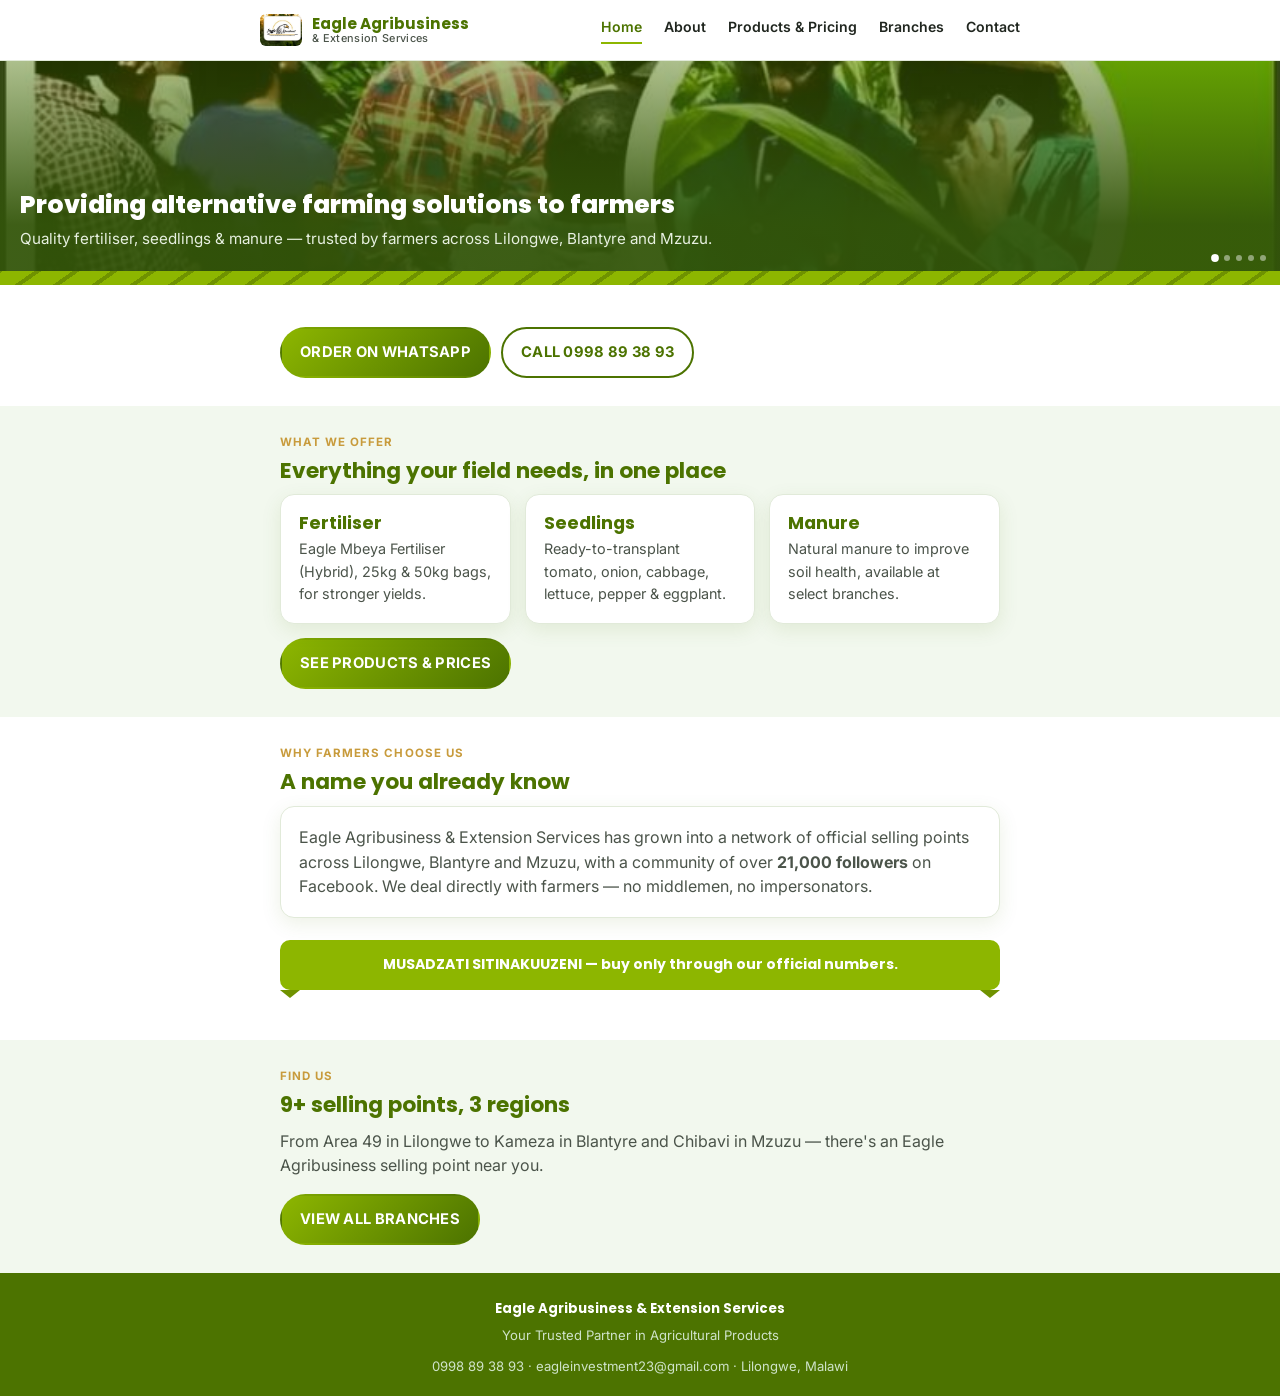
<file: index.html>
<!DOCTYPE html>
<html lang="en">
<head>
<meta charset="UTF-8">
<meta name="viewport" content="width=device-width, initial-scale=1.0">
<title>Eagle Agribusiness & Extension Services | Your Trusted Partner in Agricultural Products</title>
<meta name="description" content="Quality fertiliser, seedlings and manure from Eagle Agribusiness & Extension Services. Order via WhatsApp or call 0998 89 38 93.">
<link rel="icon" href="images/logo.png">
<link rel="stylesheet" href="style.css">
</head>
<body>

<header class="site-header">
  <div class="wrap-inner">
    <a href="index.html" style="display:flex;align-items:center;gap:10px;">
      <img src="images/logo.png" class="logo" alt="Eagle Agribusiness logo">
      <span class="brand">Eagle Agribusiness<small>&amp; Extension Services</small></span>
    </a>
    <button class="menu-toggle" id="menuToggle" type="button" aria-label="Menu" aria-expanded="false">
      <span class="bar"></span><span class="bar"></span><span class="bar"></span>
    </button>
    <nav class="top-nav">
      <a href="index.html" class="active">Home</a>
      <a href="about.html">About</a>
      <a href="products.html">Products &amp; Pricing</a>
      <a href="branches.html">Branches</a>
      <a href="contact.html">Contact</a>
    </nav>
  </div>
</header>

<div class="hero">
  <div class="hero-slideshow" id="heroSlideshow">
    <img src="images/hero-field.jpg" class="hero-photo active" alt="Eagle Agribusiness extension officers in the field">
    <img src="images/farmer-scene.jpg" class="hero-photo" alt="Farmer using Eagle Agribusiness services">
    <img src="images/products/tomato-select.jpg" class="hero-photo" alt="Tomato seedlings ready for transplant">
    <img src="images/hero-fert.jpg" class="hero-photo" alt="Eagle Mbeya Fertiliser bags ready for sale">
    <img src="images/products/cabbage-field-1.jpg" class="hero-photo" alt="Cabbage growing in the field">
  </div>
  <div class="slide-dots" id="heroDots">
    <span class="active"></span><span></span><span></span><span></span><span></span>
  </div>
  <div class="hero-copy">
    <h1>Providing alternative farming solutions to farmers</h1>
    <p>Quality fertiliser, seedlings &amp; manure — trusted by farmers across Lilongwe, Blantyre and Mzuzu.</p>
  </div>
</div>
<div class="field-row"></div>

<main>
  <section class="section">
    <div class="wrap">
      <div class="btn-row">
        <a class="btn btn-primary pulse" href="https://wa.me/265998893893" target="_blank" rel="noopener">Order on WhatsApp</a>
        <a class="btn btn-outline dark" href="tel:+265998893893">Call 0998 89 38 93</a>
      </div>
    </div>
  </section>

  <section class="section tint">
    <div class="wrap">
      <span class="eyebrow">What we offer</span>
      <h2>Everything your field needs, in one place</h2>
      <div class="offer-grid">
        <div class="offer-card reveal">
          <h3>Fertiliser</h3>
          <p>Eagle Mbeya Fertiliser (Hybrid), 25kg &amp; 50kg bags, for stronger yields.</p>
        </div>
        <div class="offer-card reveal">
          <h3>Seedlings</h3>
          <p>Ready-to-transplant tomato, onion, cabbage, lettuce, pepper &amp; eggplant.</p>
        </div>
        <div class="offer-card reveal">
          <h3>Manure</h3>
          <p>Natural manure to improve soil health, available at select branches.</p>
        </div>
      </div>
      <div class="btn-row">
        <a class="btn btn-primary" href="products.html">See products &amp; prices</a>
      </div>
    </div>
  </section>

  <section class="section">
    <div class="wrap">
      <span class="eyebrow">Why farmers choose us</span>
      <h2>A name you already know</h2>
      <div class="card reveal">
        <p style="margin-bottom:0;">Eagle Agribusiness &amp; Extension Services has grown into a network of official selling points across Lilongwe, Blantyre and Mzuzu, with a community of over <strong>21,000 followers</strong> on Facebook. We deal directly with farmers — no middlemen, no impersonators.</p>
      </div>
      <div class="trust-ribbon reveal">
        MUSADZATI SITINAKUUZENI — buy only through our official numbers.
      </div>
    </div>
  </section>

  <section class="section tint">
    <div class="wrap">
      <span class="eyebrow">Find us</span>
      <h2>9+ selling points, 3 regions</h2>
      <p>From Area 49 in Lilongwe to Kameza in Blantyre and Chibavi in Mzuzu — there's an Eagle Agribusiness selling point near you.</p>
      <div class="btn-row">
        <a class="btn btn-primary" href="branches.html">View all branches</a>
      </div>
    </div>
  </section>
</main>

<footer>
  <div class="brand-line">Eagle Agribusiness &amp; Extension Services</div>
  <div>Your Trusted Partner in Agricultural Products</div>
  <div style="margin-top:10px;">0998 89 38 93 · eagleinvestment23@gmail.com · Lilongwe, Malawi</div>
</footer>

<script src="reveal.js"></script>
<script>
(function () {
  var photos = document.querySelectorAll('#heroSlideshow .hero-photo');
  var dots = document.querySelectorAll('#heroDots span');
  if (photos.length <= 1) return;

  var reduceMotion = window.matchMedia && window.matchMedia('(prefers-reduced-motion: reduce)').matches;
  if (reduceMotion) return; // first photo stays visible, no motion

  var i = 0;
  setInterval(function () {
    photos[i].classList.remove('active');
    if (dots[i]) dots[i].classList.remove('active');
    i = (i + 1) % photos.length;
    photos[i].classList.add('active');
    if (dots[i]) dots[i].classList.add('active');
  }, 4000);
})();
</script>

</body>
</html>
</file>
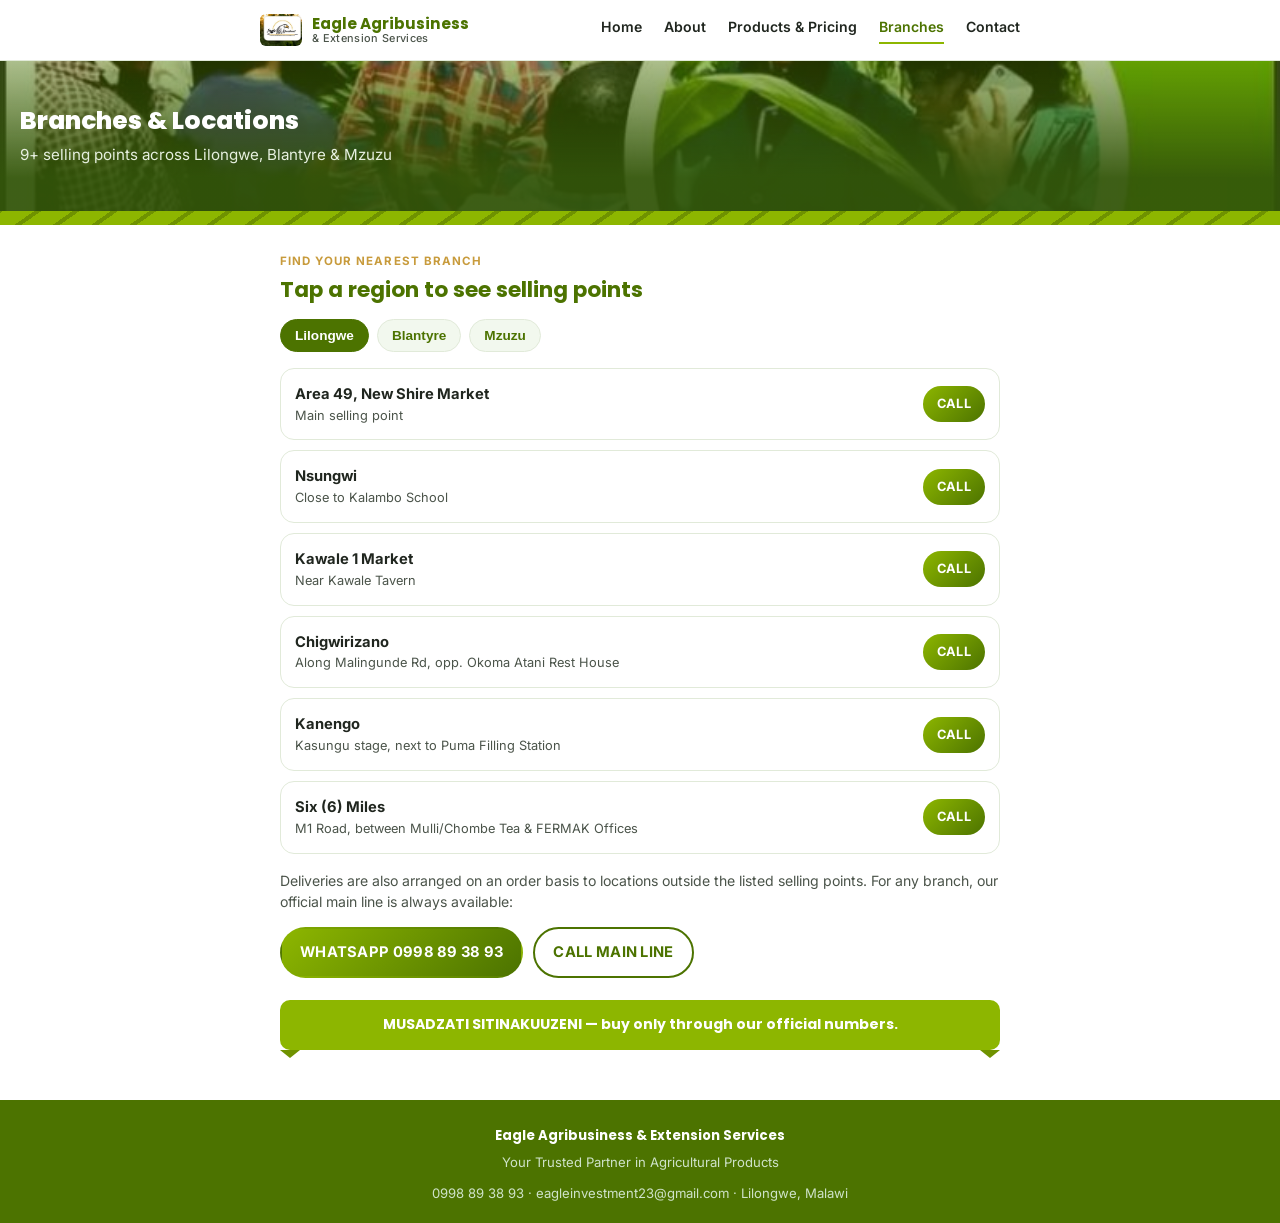
<file: branches.html>
<!DOCTYPE html>
<html lang="en">
<head>
<meta charset="UTF-8">
<meta name="viewport" content="width=device-width, initial-scale=1.0">
<title>Branches & Locations | Eagle Agribusiness & Extension Services</title>
<meta name="description" content="Find your nearest Eagle Agribusiness & Extension Services selling point in Lilongwe, Blantyre, or Mzuzu.">
<link rel="icon" href="images/logo.png">
<link rel="stylesheet" href="style.css">
<script src="reveal.js"></script>
</head>
<body>

<header class="site-header">
  <div class="wrap-inner">
    <a href="index.html" style="display:flex;align-items:center;gap:10px;">
      <img src="images/logo.png" class="logo" alt="Eagle Agribusiness logo">
      <span class="brand">Eagle Agribusiness<small>&amp; Extension Services</small></span>
    </a>
    <button class="menu-toggle" id="menuToggle" type="button" aria-label="Menu" aria-expanded="false">
      <span class="bar"></span><span class="bar"></span><span class="bar"></span>
    </button>
    <nav class="top-nav">
      <a href="index.html">Home</a>
      <a href="about.html">About</a>
      <a href="products.html">Products &amp; Pricing</a>
      <a href="branches.html" class="active">Branches</a>
      <a href="contact.html">Contact</a>
    </nav>
  </div>
</header>

<div class="hero page-hero">
  <img src="images/hero-field.jpg" class="hero-photo" alt="Eagle Agribusiness branch network">
  <div class="hero-copy">
    <h1>Branches &amp; Locations</h1>
    <p>9+ selling points across Lilongwe, Blantyre &amp; Mzuzu</p>
  </div>
</div>
<div class="field-row"></div>

<main>
  <section class="section">
    <div class="wrap">
      <span class="eyebrow">Find your nearest branch</span>
      <h2>Tap a region to see selling points</h2>

      <div class="region-tabs">
        <button class="region-tab active" data-region="lilongwe">Lilongwe</button>
        <button class="region-tab" data-region="blantyre">Blantyre</button>
        <button class="region-tab" data-region="mzuzu">Mzuzu</button>
      </div>

      <div class="branch-list active" id="lilongwe">
        <div class="branch-card reveal">
          <div><div class="name">Area 49, New Shire Market</div><div class="sub">Main selling point</div></div>
          <a class="branch-call" href="tel:+265997131597">Call</a>
        </div>
        <div class="branch-card reveal">
          <div><div class="name">Nsungwi</div><div class="sub">Close to Kalambo School</div></div>
          <a class="branch-call" href="tel:+265996731313">Call</a>
        </div>
        <div class="branch-card reveal">
          <div><div class="name">Kawale 1 Market</div><div class="sub">Near Kawale Tavern</div></div>
          <a class="branch-call" href="tel:+265997703107">Call</a>
        </div>
        <div class="branch-card reveal">
          <div><div class="name">Chigwirizano</div><div class="sub">Along Malingunde Rd, opp. Okoma Atani Rest House</div></div>
          <a class="branch-call" href="tel:+265996849161">Call</a>
        </div>
        <div class="branch-card reveal">
          <div><div class="name">Kanengo</div><div class="sub">Kasungu stage, next to Puma Filling Station</div></div>
          <a class="branch-call" href="tel:+265999002505">Call</a>
        </div>
        <div class="branch-card reveal">
          <div><div class="name">Six (6) Miles</div><div class="sub">M1 Road, between Mulli/Chombe Tea &amp; FERMAK Offices</div></div>
          <a class="branch-call" href="tel:+265997335159">Call</a>
        </div>
      </div>

      <div class="branch-list" id="blantyre">
        <div class="branch-card reveal">
          <div><div class="name">Kameza Round-About</div><div class="sub">Magalasi Road, opp. Topic Shopping Centre</div></div>
          <a class="branch-call" href="tel:+265997766643">Call</a>
        </div>
        <div class="branch-card reveal">
          <div><div class="name">BT (Thamanda) Shop</div><div class="sub">Blantyre selling point</div></div>
          <a class="branch-call" href="tel:+265998661242">Call</a>
        </div>
        <div class="branch-card reveal">
          <div><div class="name">BT (Kameza) Shop</div><div class="sub">Blantyre selling point</div></div>
          <a class="branch-call" href="tel:+265997766643">Call</a>
        </div>
      </div>

      <div class="branch-list" id="mzuzu">
        <div class="branch-card reveal">
          <div><div class="name">Chibavi Shop</div><div class="sub">Order basis — call ahead</div></div>
          <a class="branch-call" href="tel:+265884047287">Call</a>
        </div>
      </div>

      <p style="margin-top:16px; font-size:0.88rem;">Deliveries are also arranged on an order basis to locations outside the listed selling points. For any branch, our official main line is always available:</p>
      <div class="btn-row">
        <a class="btn btn-primary pulse" href="https://wa.me/265998893893" target="_blank" rel="noopener">WhatsApp 0998 89 38 93</a>
        <a class="btn btn-outline dark" href="tel:+265998893893">Call main line</a>
      </div>
      <div class="trust-ribbon reveal">MUSADZATI SITINAKUUZENI — buy only through our official numbers.</div>
    </div>
  </section>
</main>

<footer>
  <div class="brand-line">Eagle Agribusiness &amp; Extension Services</div>
  <div>Your Trusted Partner in Agricultural Products</div>
  <div style="margin-top:10px;">0998 89 38 93 · eagleinvestment23@gmail.com · Lilongwe, Malawi</div>
</footer>

<script>
// Array.prototype.forEach.call(...) used instead of nodeList.forEach()
// directly, since some older phone browsers/WebViews don't support
// NodeList.forEach even though they support arrow functions etc.
Array.prototype.forEach.call(document.querySelectorAll('.region-tab'), function (tab) {
  tab.addEventListener('click', function () {
    Array.prototype.forEach.call(document.querySelectorAll('.region-tab'), function (t) { t.classList.remove('active'); });
    Array.prototype.forEach.call(document.querySelectorAll('.branch-list'), function (l) { l.classList.remove('active'); });
    tab.classList.add('active');
    document.getElementById(tab.dataset.region).classList.add('active');
    if (window.eagleReveal) window.eagleReveal.refresh();
  });
});
</script>

</body>
</html>
</file>
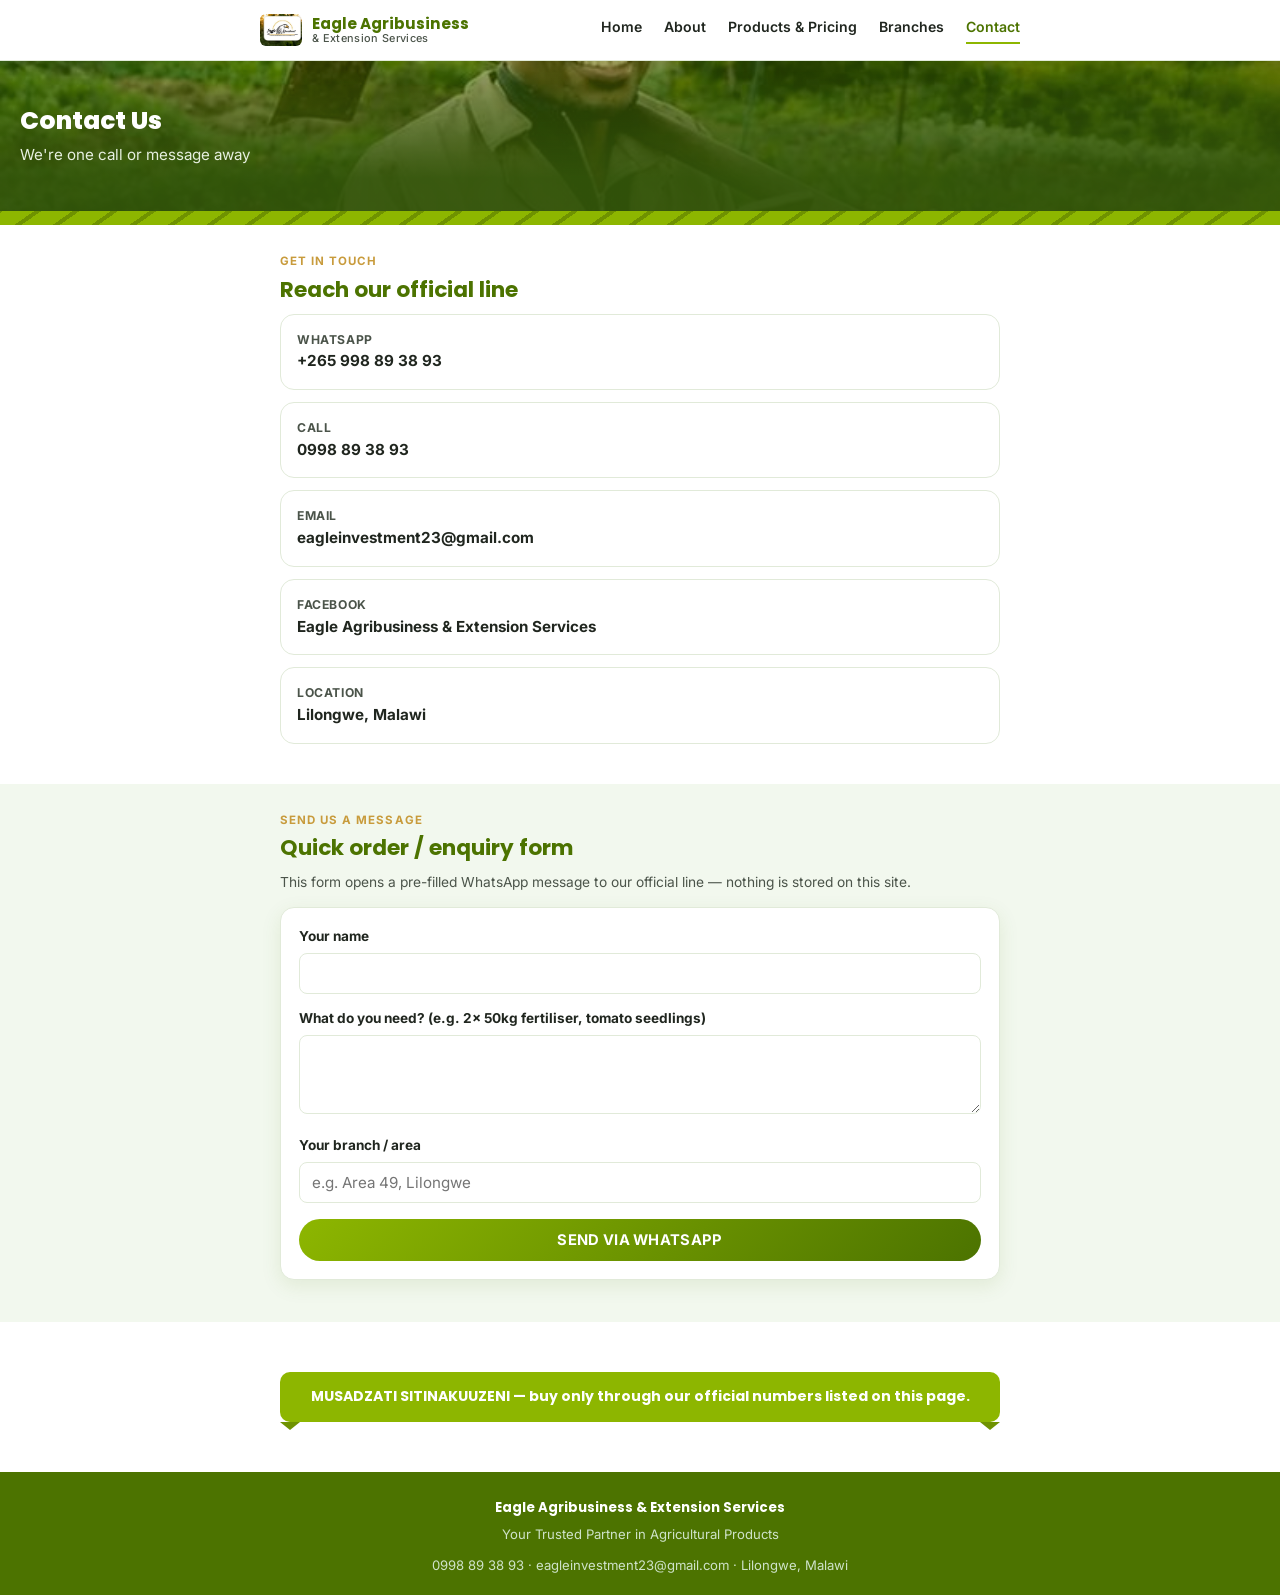
<file: contact.html>
<!DOCTYPE html>
<html lang="en">
<head>
<meta charset="UTF-8">
<meta name="viewport" content="width=device-width, initial-scale=1.0">
<title>Contact Us | Eagle Agribusiness & Extension Services</title>
<meta name="description" content="Contact Eagle Agribusiness & Extension Services via WhatsApp, phone, or email.">
<link rel="icon" href="images/logo.png">
<link rel="stylesheet" href="style.css">
<script src="reveal.js"></script>
</head>
<body>

<header class="site-header">
  <div class="wrap-inner">
    <a href="index.html" style="display:flex;align-items:center;gap:10px;">
      <img src="images/logo.png" class="logo" alt="Eagle Agribusiness logo">
      <span class="brand">Eagle Agribusiness<small>&amp; Extension Services</small></span>
    </a>
    <button class="menu-toggle" id="menuToggle" type="button" aria-label="Menu" aria-expanded="false">
      <span class="bar"></span><span class="bar"></span><span class="bar"></span>
    </button>
    <nav class="top-nav">
      <a href="index.html">Home</a>
      <a href="about.html">About</a>
      <a href="products.html">Products &amp; Pricing</a>
      <a href="branches.html">Branches</a>
      <a href="contact.html" class="active">Contact</a>
    </nav>
  </div>
</header>

<div class="hero page-hero">
  <img src="images/farmer-scene.jpg" class="hero-photo" alt="Contact Eagle Agribusiness">
  <div class="hero-copy">
    <h1>Contact Us</h1>
    <p>We're one call or message away</p>
  </div>
</div>
<div class="field-row"></div>

<main>
  <section class="section">
    <div class="wrap">
      <span class="eyebrow">Get in touch</span>
      <h2>Reach our official line</h2>

      <a class="contact-card reveal" href="https://wa.me/265998893893" target="_blank" rel="noopener">
        <div><div class="ci-label">WhatsApp</div><div class="ci-value">+265 998 89 38 93</div></div>
      </a>
      <a class="contact-card reveal" href="tel:+265998893893">
        <div><div class="ci-label">Call</div><div class="ci-value">0998 89 38 93</div></div>
      </a>
      <a class="contact-card reveal" href="mailto:eagleinvestment23@gmail.com">
        <div><div class="ci-label">Email</div><div class="ci-value">eagleinvestment23@gmail.com</div></div>
      </a>
      <a class="contact-card reveal" href="https://facebook.com" target="_blank" rel="noopener">
        <div><div class="ci-label">Facebook</div><div class="ci-value">Eagle Agribusiness &amp; Extension Services</div></div>
      </a>
      <div class="contact-card reveal">
        <div><div class="ci-label">Location</div><div class="ci-value">Lilongwe, Malawi</div></div>
      </div>
    </div>
  </section>

  <section class="section tint">
    <div class="wrap">
      <span class="eyebrow">Send us a message</span>
      <h2>Quick order / enquiry form</h2>
      <p style="font-size:0.86rem;">This form opens a pre-filled WhatsApp message to our official line — nothing is stored on this site.</p>
      <form id="quickForm" class="card" onsubmit="return sendToWhatsApp(event)">
        <label style="display:block; font-weight:700; font-size:0.85rem; margin-bottom:6px;">Your name</label>
        <input id="qName" type="text" required style="width:100%; padding:10px 12px; border:1px solid var(--line); border-radius:8px; margin-bottom:14px; font-family:inherit; font-size:0.95rem;">

        <label style="display:block; font-weight:700; font-size:0.85rem; margin-bottom:6px;">What do you need? (e.g. 2x 50kg fertiliser, tomato seedlings)</label>
        <textarea id="qMsg" required rows="3" style="width:100%; padding:10px 12px; border:1px solid var(--line); border-radius:8px; margin-bottom:14px; font-family:inherit; font-size:0.95rem;"></textarea>

        <label style="display:block; font-weight:700; font-size:0.85rem; margin-bottom:6px;">Your branch / area</label>
        <input id="qArea" type="text" placeholder="e.g. Area 49, Lilongwe" style="width:100%; padding:10px 12px; border:1px solid var(--line); border-radius:8px; margin-bottom:16px; font-family:inherit; font-size:0.95rem;">

        <button type="submit" class="btn btn-primary pulse" style="width:100%; justify-content:center; border:none;">Send via WhatsApp</button>
      </form>
    </div>
  </section>

  <section class="section">
    <div class="wrap">
      <div class="trust-ribbon reveal">MUSADZATI SITINAKUUZENI — buy only through our official numbers listed on this page.</div>
    </div>
  </section>
</main>

<footer>
  <div class="brand-line">Eagle Agribusiness &amp; Extension Services</div>
  <div>Your Trusted Partner in Agricultural Products</div>
  <div style="margin-top:10px;">0998 89 38 93 · eagleinvestment23@gmail.com · Lilongwe, Malawi</div>
</footer>

<script>
function sendToWhatsApp(e) {
  e.preventDefault();
  const name = document.getElementById('qName').value.trim();
  const msg = document.getElementById('qMsg').value.trim();
  const area = document.getElementById('qArea').value.trim();
  let text = `Hello Eagle Agribusiness, my name is ${name}.\nI need: ${msg}`;
  if (area) text += `\nMy area/branch: ${area}`;
  const url = `https://wa.me/265998893893?text=${encodeURIComponent(text)}`;
  window.open(url, '_blank');
  return false;
}
</script>

</body>
</html>
</file>
<file: style.css>
/* ===========================================================
   Eagle Agribusiness & Extension Services — site stylesheet
   Design tokens
   Colour:   --green-primary #8DB600 (brand apple green)
             --green-dark    #1E5B23 (deep field green — headers/footer)
             --green-light   #F2F8EE (tint — section backgrounds)
             --gold          #C89B3C (accent — prices, highlights)
             --ink           #20261F (near-black, green-tinted text)
   Type:     Display — 'Poppins' (sturdy, friendly, geometric)
             Body    — 'Inter'   (legible at small sizes, mobile data-light)
   Signature: the "field-row" divider (repeating furrow stripes) marking
             the transition from hero to content, and the torn-edge
             "trust ribbon" badge reused from the brand's own
             anti-impersonation notice.
   =========================================================== */

@import url('https://fonts.googleapis.com/css2?family=Poppins:wght@600;700;800&family=Inter:wght@400;500;600;700&display=swap');

:root {
  --green-primary: #8DB600;
  --green-primary-dark: #6f9200;
  --green-dark: #4C7300;
  --green-light: #F2F8EE;
  --gold: #C89B3C;
  --ink: #20261F;
  --ink-soft: #4b544a;
  --white: #FFFFFF;
  --line: #E1EAD9;
  --radius: 14px;
  --shadow: 0 6px 20px rgba(76, 115, 0, 0.10);
  --max: 760px;
}

* { box-sizing: border-box; }
html { -webkit-text-size-adjust: 100%; scroll-behavior: smooth; }

body {
  margin: 0;
  font-family: 'Inter', system-ui, -apple-system, sans-serif;
  color: var(--ink);
  background: var(--white);
  line-height: 1.55;
  font-size: 16px;
}

h1, h2, h3, .display {
  font-family: 'Poppins', 'Inter', sans-serif;
  font-weight: 700;
  color: var(--green-dark);
  line-height: 1.2;
  margin: 0 0 0.5em;
}
h1 { font-size: 1.9rem; font-weight: 800; }
h2 { font-size: 1.35rem; }
h3 { font-size: 1.1rem; }
p { margin: 0 0 1em; color: var(--ink-soft); }
a { color: inherit; text-decoration: none; }
a:focus-visible, button:focus-visible { outline: 3px solid var(--gold); outline-offset: 2px; }
img { max-width: 100%; display: block; }

.wrap { max-width: var(--max); margin: 0 auto; padding: 0 20px; }

/* header */
.site-header {
  display: flex; align-items: center; gap: 12px;
  padding: 14px 20px; background: var(--white);
  border-bottom: 1px solid var(--line);
  position: sticky; top: 0; z-index: 20;
}
.site-header .wrap-inner { display: flex; align-items: center; gap: 12px; width: 100%; position: relative; }
.site-header img.logo { width: 42px; height: 32px; border-radius: 6px; }
.site-header .brand { font-family: 'Poppins', sans-serif; font-weight: 700; font-size: 0.95rem; color: var(--green-dark); line-height: 1.15; }
.site-header .brand small { display: block; font-family: 'Inter', sans-serif; font-weight: 500; font-size: 0.68rem; color: var(--ink-soft); letter-spacing: 0.03em; }

/* hero */
.hero { position: relative; background: var(--green-dark); color: var(--white); overflow: hidden; }
.hero img.hero-photo { width: 100%; height: 210px; object-fit: cover; opacity: 0.55; }
.hero-copy { position: absolute; inset: 0; display: flex; flex-direction: column; justify-content: flex-end; padding: 20px; background: linear-gradient(180deg, rgba(76,115,0,0) 0%, rgba(50,84,10,0.90) 78%); }
.hero-copy h1 { color: var(--white); font-size: 1.55rem; margin-bottom: 0.3em; }
.hero-copy p { color: #E7F0E0; margin-bottom: 0; font-size: 0.95rem; }
.hero.page-hero .hero-copy { justify-content: center; }
.hero.page-hero img.hero-photo { height: 150px; animation: heroZoomIn 6s ease-out forwards; }
@keyframes heroZoomIn {
  from { transform: scale(1.1); }
  to { transform: scale(1); }
}
@media (prefers-reduced-motion: reduce) {
  .hero.page-hero img.hero-photo { animation: none; }
}

/* hero rotating slideshow (home page) */
.hero .hero-slideshow { position: relative; width: 100%; height: 210px; overflow: hidden; }
.hero .hero-slideshow .hero-photo {
  position: absolute; inset: 0; width: 100%; height: 100%;
  object-fit: cover; opacity: 0; transform: scale(1.08);
  transition: opacity 1.6s ease-in-out, transform 5s ease-out;
}
.hero .hero-slideshow .hero-photo.active { opacity: 0.55; transform: scale(1); }
.slide-dots { position: absolute; bottom: 10px; right: 14px; display: flex; gap: 6px; z-index: 2; }
.slide-dots span { width: 6px; height: 6px; border-radius: 50%; background: rgba(255,255,255,0.45); transition: background 0.3s, transform 0.3s; }
.slide-dots span.active { background: #fff; transform: scale(1.3); }
@media (prefers-reduced-motion: reduce) {
  .hero .hero-slideshow .hero-photo { transition: none; transform: none; }
}

/* gentle pulse to draw the eye to primary calls-to-action */
.btn-primary.pulse { animation: eaglePulse 2.4s ease-in-out infinite; }
@keyframes eaglePulse {
  0%, 100% { box-shadow: 0 0 0 0 rgba(141,182,0,0.45); }
  50% { box-shadow: 0 0 0 10px rgba(141,182,0,0); }
}
@media (prefers-reduced-motion: reduce) {
  .btn-primary.pulse { animation: none; }
}

/* scroll-reveal: fade + rise into view (site-wide) */
.reveal { opacity: 0; transform: translateY(18px); transition: opacity 0.7s ease-out, transform 0.7s ease-out; }
.reveal.in-view { opacity: 1; transform: translateY(0); }
@media (prefers-reduced-motion: reduce) {
  .reveal { opacity: 1; transform: none; transition: none; }
}

/* signature: field-row divider */
.field-row {
  height: 14px; width: 100%;
  background: repeating-linear-gradient(-35deg, var(--green-primary) 0 18px, var(--green-primary-dark) 18px 22px);
}

/* hero slideshow */
.hero-slideshow { position: relative; height: 210px; overflow: hidden; }
.hero-slideshow img {
  position: absolute; inset: 0; width: 100%; height: 100%;
  object-fit: cover; opacity: 0;
  transition: opacity 1.4s ease-in-out;
}
.hero-slideshow img.active { opacity: 0.55; }
.hero-dots { position: absolute; bottom: 10px; left: 0; right: 0; display: flex; justify-content: center; gap: 6px; z-index: 2; }
.hero-dots span { width: 6px; height: 6px; border-radius: 50%; background: rgba(255,255,255,0.45); transition: background 0.3s; }
.hero-dots span.active { background: #fff; }
@media (prefers-reduced-motion: reduce) {
  .hero-slideshow img { transition: none; }
}

/* sections */
.section { padding: 28px 0; }
.section.tint { background: var(--green-light); }
.eyebrow { font-family: 'Inter', sans-serif; font-weight: 700; font-size: 0.72rem; letter-spacing: 0.09em; text-transform: uppercase; color: var(--gold); margin-bottom: 6px; display: block; }

/* cards */
.card { background: var(--white); border: 1px solid var(--line); border-radius: var(--radius); padding: 18px; box-shadow: var(--shadow); margin-bottom: 14px; }
.card.tinted { background: var(--green-light); border-color: transparent; }

.offer-grid { display: grid; grid-template-columns: 1fr; gap: 14px; }
@media (min-width: 560px) { .offer-grid { grid-template-columns: 1fr 1fr 1fr; } }
.offer-card { border-radius: var(--radius); padding: 18px; background: var(--white); border: 1px solid var(--line); box-shadow: var(--shadow); }
.offer-card .icon { width: 40px; height: 40px; border-radius: 10px; background: var(--green-light); display: flex; align-items: center; justify-content: center; font-size: 1.3rem; margin-bottom: 10px; }
.offer-card h3 { margin-bottom: 4px; }
.offer-card p { font-size: 0.9rem; margin-bottom: 0; }

/* buttons */
.btn-row { display: flex; flex-wrap: wrap; gap: 10px; margin-top: 14px; }
.btn { display: inline-flex; align-items: center; gap: 8px; padding: 12px 18px; border-radius: 999px; font-weight: 700; font-size: 0.92rem; font-family: 'Inter', sans-serif; border: 2px solid transparent; cursor: pointer; }
.btn-primary { background: linear-gradient(135deg, var(--green-primary), var(--green-dark)); color: var(--white); text-transform: uppercase; letter-spacing: 0.02em; }
.btn-primary:hover { background: linear-gradient(135deg, var(--green-primary-dark), var(--green-dark)); }
.btn-outline { background: transparent; color: var(--white); border-color: rgba(255,255,255,0.7); text-transform: uppercase; letter-spacing: 0.02em; }
.btn-outline.dark { color: var(--green-dark); border-color: var(--green-dark); }

/* trust ribbon (signature) */
.trust-ribbon { background: var(--green-primary); color: var(--white); border-radius: 10px; padding: 14px 16px; font-family: 'Poppins', sans-serif; font-weight: 700; font-size: 0.88rem; text-align: center; position: relative; margin: 22px 0; }
.trust-ribbon::before, .trust-ribbon::after { content: ""; position: absolute; bottom: -8px; width: 0; height: 0; border-left: 10px solid transparent; border-right: 10px solid transparent; }
.trust-ribbon::before { left: 0; border-top: 8px solid var(--green-primary-dark); }
.trust-ribbon::after { right: 0; border-top: 8px solid var(--green-primary-dark); }

/* tables */
table.price { width: 100%; border-collapse: collapse; font-size: 0.92rem; margin-bottom: 8px; }
table.price th { background: var(--green-dark); color: var(--white); text-align: left; padding: 10px 12px; font-family: 'Inter', sans-serif; font-weight: 600; }
table.price td { padding: 10px 12px; border-bottom: 1px solid var(--line); }
table.price tr:nth-child(even) td { background: var(--green-light); }
table.price td.price-cell { color: var(--green-dark); font-weight: 700; white-space: nowrap; }

/* branch list */
.region-tabs { display: flex; gap: 8px; margin: 16px 0; flex-wrap: wrap; }
.region-tab { padding: 8px 14px; border-radius: 999px; background: var(--green-light); color: var(--green-dark); font-weight: 700; font-size: 0.85rem; border: 1px solid var(--line); cursor: pointer; }
.region-tab.active { background: var(--green-dark); color: var(--white); border-color: var(--green-dark); }
.branch-list { display: none; }
.branch-list.active { display: block; }
.branch-card { display: flex; justify-content: space-between; align-items: center; gap: 10px; padding: 14px; border: 1px solid var(--line); border-radius: var(--radius); margin-bottom: 10px; }
.branch-card .name { font-weight: 700; color: var(--ink); font-size: 0.92rem; }
.branch-card .sub { font-size: 0.8rem; color: var(--ink-soft); }
.branch-call { background: linear-gradient(135deg, var(--green-primary), var(--green-dark)); color: var(--white); border-radius: 999px; padding: 8px 14px; font-size: 0.8rem; font-weight: 700; white-space: nowrap; text-transform: uppercase; letter-spacing: 0.02em; }

/* contact cards */
.contact-card { display: flex; align-items: center; gap: 14px; padding: 16px; border: 1px solid var(--line); border-radius: var(--radius); margin-bottom: 12px; }
.contact-card .ci-icon { width: 42px; height: 42px; border-radius: 10px; background: var(--green-light); color: var(--green-dark); display: flex; align-items: center; justify-content: center; font-size: 1.2rem; flex-shrink: 0; }
.contact-card .ci-label { font-size: 0.76rem; text-transform: uppercase; letter-spacing: 0.05em; color: var(--ink-soft); font-weight: 700; }
.contact-card .ci-value { font-weight: 700; color: var(--ink); font-size: 0.95rem; }

/* testimonial carousel */
.testi-carousel { position: relative; min-height: 200px; }
.testi-slide {
  position: absolute; inset: 0;
  opacity: 0; transform: translateY(10px);
  transition: opacity 0.7s ease, transform 0.7s ease;
  pointer-events: none;
}
.testi-slide.active { opacity: 1; transform: translateY(0); pointer-events: auto; position: relative; }
.testi-card {
  background: #fff; border: 1px solid var(--line); border-radius: var(--radius);
  padding: 22px; box-shadow: var(--shadow); text-align: center;
}
.testi-quote { font-size: 1.4rem; color: var(--green-primary); line-height: 1; margin-bottom: 6px; }
.testi-message { font-size: 0.95rem; color: var(--ink); font-style: italic; margin-bottom: 14px; }
.testi-avatar { width: 52px; height: 52px; border-radius: 50%; object-fit: cover; margin: 0 auto 8px; display: block; background: var(--green-light); }
.testi-avatar-fallback { width: 52px; height: 52px; border-radius: 50%; background: var(--green-light); color: var(--green-dark); font-weight: 800; display: flex; align-items: center; justify-content: center; margin: 0 auto 8px; }
.testi-name { font-weight: 700; color: var(--green-dark); font-size: 0.9rem; }
.testi-location { font-size: 0.78rem; color: var(--ink-soft); }
.testi-dots { display: flex; justify-content: center; gap: 6px; margin-top: 14px; }
.testi-dots span { width: 7px; height: 7px; border-radius: 50%; background: var(--line); transition: background 0.3s, transform 0.3s; cursor: pointer; }
.testi-dots span.active { background: var(--green-primary); transform: scale(1.25); }
@media (prefers-reduced-motion: reduce) {
  .testi-slide { transition: none; }
}

/* partner logo strip — continuous auto-scroll */
.partner-strip { overflow: hidden; position: relative; -webkit-mask-image: linear-gradient(90deg, transparent, #000 8%, #000 92%, transparent); mask-image: linear-gradient(90deg, transparent, #000 8%, #000 92%, transparent); }
.partner-track { display: flex; align-items: center; gap: 34px; width: max-content; animation: partnerScroll 22s linear infinite; }
.partner-track img { height: 44px; width: auto; object-fit: contain; opacity: 0.85; }
.partner-track .partner-name-badge { font-weight: 700; color: var(--green-dark); font-size: 0.85rem; background: var(--green-light); padding: 8px 16px; border-radius: 999px; white-space: nowrap; }
@keyframes partnerScroll {
  from { transform: translateX(0); }
  to { transform: translateX(-50%); }
}
@media (prefers-reduced-motion: reduce) {
  .partner-track { animation: none; overflow-x: auto; }
}

/* footer */
footer { background: var(--green-dark); color: #CFE3C9; padding: 26px 20px 20px; font-size: 0.82rem; text-align: center; }
footer .brand-line { font-family: 'Poppins', sans-serif; font-weight: 700; color: var(--white); margin-bottom: 6px; }

/* hamburger menu button (mobile navigation trigger, top right of header) */
.menu-toggle {
  display: flex; align-items: center; justify-content: center;
  width: 40px; height: 40px; margin-left: auto;
  border: none; background: transparent; cursor: pointer; padding: 0;
}
.menu-toggle .bar {
  display: block; width: 22px; height: 2px; margin: 3px auto;
  background: var(--green-dark); border-radius: 2px;
  transition: transform 0.25s ease, opacity 0.2s ease;
}
.menu-toggle[aria-expanded="true"] .bar:nth-child(1) { transform: translateY(5px) rotate(45deg); }
.menu-toggle[aria-expanded="true"] .bar:nth-child(2) { opacity: 0; }
.menu-toggle[aria-expanded="true"] .bar:nth-child(3) { transform: translateY(-5px) rotate(-45deg); }

@media (min-width: 640px) {
  .site-header { justify-content: center; }
  .site-header .wrap-inner { max-width: var(--max); justify-content: space-between; }
  .menu-toggle { display: none; }
  .top-nav { display: flex; position: static; box-shadow: none; border: none; padding: 0; background: none; }
  .top-nav a { font-family: 'Inter'; font-weight: 600; font-size: 0.88rem; color: var(--ink); margin-left: 22px; padding: 0; border: none; }
  .top-nav a:first-child { margin-left: 0; }
  .top-nav a.active { color: var(--green-dark); border-bottom: 2px solid var(--green-primary); padding-bottom: 4px; }
}

@media (max-width: 639px) {
  /* Nav collapses into a dropdown panel triggered by the hamburger button */
  .top-nav {
    display: none;
    position: absolute; top: calc(100% + 14px); left: -20px; right: -20px;
    background: var(--white); border-bottom: 1px solid var(--line);
    box-shadow: var(--shadow); flex-direction: column;
    padding: 6px 20px 10px; z-index: 25;
  }
  .top-nav.nav-open { display: flex; }
  .top-nav a { padding: 12px 0; border-bottom: 1px solid var(--line); font-weight: 600; margin-left: 0; }
  .top-nav a:last-child { border-bottom: none; }
  .top-nav a.active { color: var(--green-dark); }
}
@media (prefers-reduced-motion: reduce) { html { scroll-behavior: auto; } }

/* =========================================================
   Admin panel look — pill buttons, gradient primary action,
   rounded cards and inputs, uppercase bold labels (same
   pattern used above for .btn / .branch-call), scoped to the
   admin-only classes used in eagle-portal-7719.html.
   ========================================================= */
.admin-card { border-radius: 20px; }
.field input, .field select, .field textarea { border-radius: 14px; }
.notice-box {
  background: var(--green-light); border-radius: 16px; padding: 18px 20px;
  margin: 16px 0; font-size: 0.9rem; color: var(--ink); line-height: 1.5;
}
.admin-tab {
  border-radius: 999px !important;
  border: 2px solid var(--green-dark) !important;
  background: #fff !important;
  color: var(--green-dark) !important;
  text-transform: uppercase;
  font-weight: 800 !important;
  letter-spacing: 0.02em;
}
.admin-tab.active {
  background: linear-gradient(135deg, var(--green-primary), var(--green-dark)) !important;
  color: #fff !important;
  border-color: var(--green-dark) !important;
}
#saveProductBtn, #saveTeamBtn, #saveCustBtn, #saveTemplatesBtn,
#saveTestiBtn, #savePartnerBtn, #gateContinueBtn, #loginSubmitBtn {
  background: linear-gradient(135deg, var(--green-primary), var(--green-dark)) !important;
  border: none !important;
  border-radius: 999px !important;
  color: #fff !important;
  text-transform: uppercase;
  font-weight: 800 !important;
  letter-spacing: 0.03em;
  padding: 14px 22px !important;
}
#cancelEditBtn, #cancelTeamEditBtn, #cancelCustEditBtn,
#cancelTestiEditBtn, #cancelPartnerEditBtn, #exportCsvBtn {
  border-radius: 999px !important;
  border: 2px solid var(--green-dark) !important;
  color: var(--green-dark) !important;
  background: #fff !important;
  text-transform: uppercase;
  font-weight: 800 !important;
}
.logout-link {
  display: inline-block; border: 2px solid var(--green-dark); border-radius: 999px;
  padding: 10px 20px; color: var(--green-dark); text-decoration: none;
  text-transform: uppercase; font-weight: 800; font-size: 0.78rem;
}
.upload-row { display: flex; align-items: center; gap: 10px; flex-wrap: wrap; margin-top: 8px; }
.upload-row input[type=file] { font-size: 0.82rem; max-width: 100%; }
.upload-status { font-size: 0.76rem; color: var(--ink-soft); }
.upload-status.err { color: #B33A3A; }
.upload-status.ok { color: var(--green-dark); }
</file>
